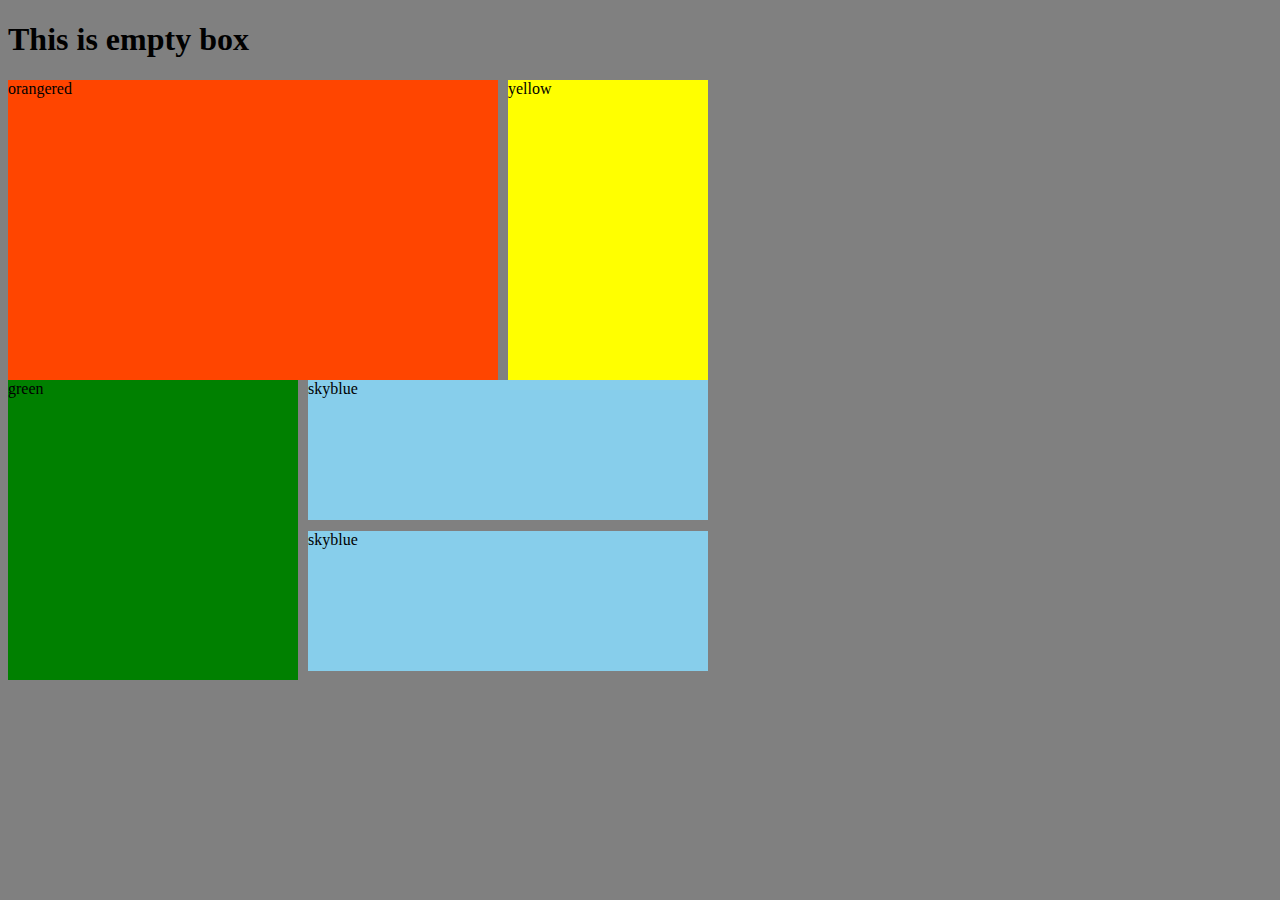
<file: zurigithub/index.html>
<!DOCTYPE html>
<html lang="en">
<head>
    <meta charset="UTF-8">
    <meta http-equiv="X-UA-Compatible" content="IE=edge">
    <meta name="viewport" content="width=device-width, initial-scale=1.0">
    <title>Document</title>
    <link rel="stylesheet" href="index.css">
</head>
<body>
    <div>
        <h1>This is empty box</h1>
    </div>
   <div style=" width: 700px">     
    <div class="yellow">yellow</div>
    <div class="orange">orangered</div>
    <div class="blue">skyblue</div>
    <div class="skyblue">skyblue</div>
    <div class="green">green</div>
    </div>
</body>
</html>
</file>
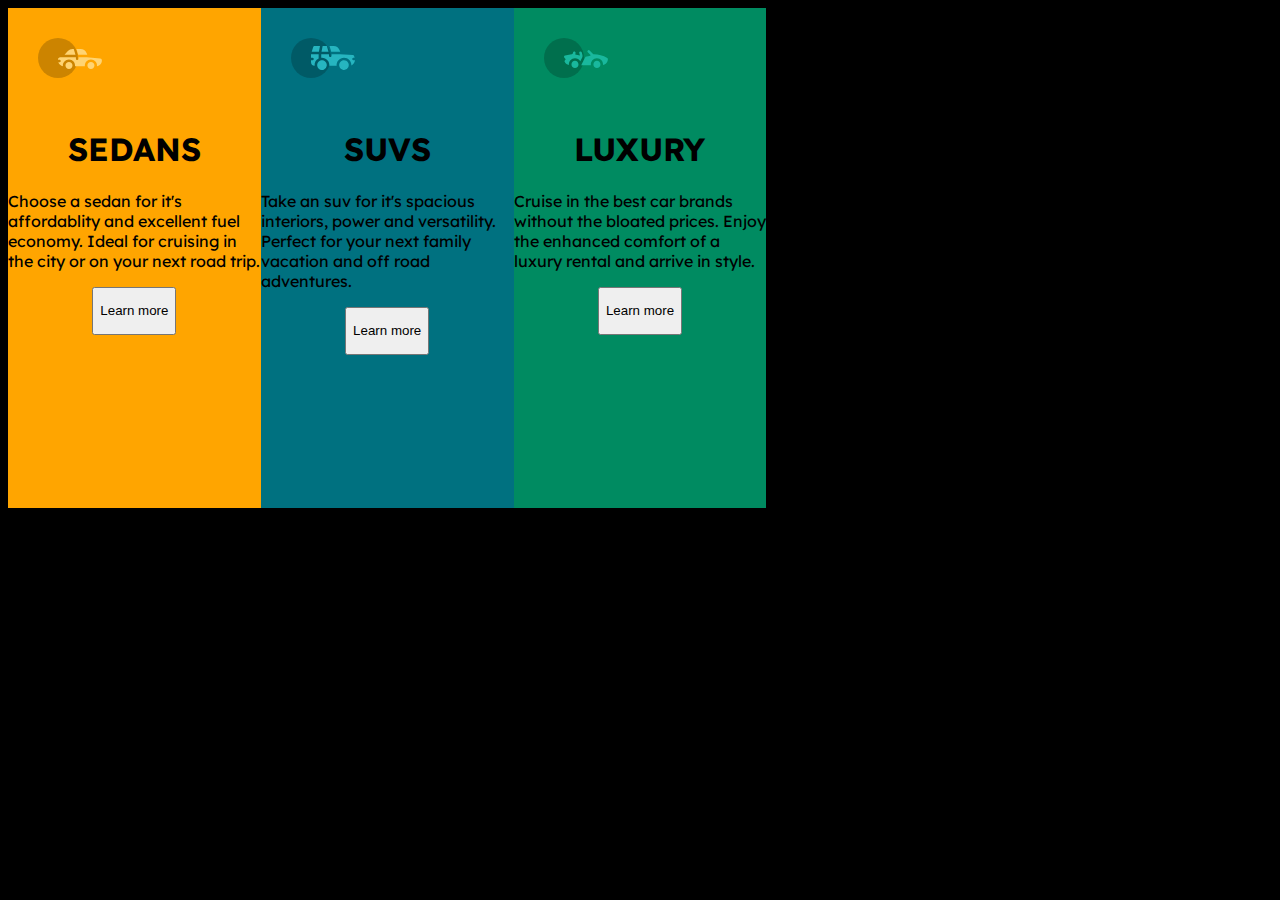
<file: zurigithub/language.html>
<!DOCTYPE html>
<html lang="en">
<head>
    <meta charset="UTF-8">
    <meta http-equiv="X-UA-Compatible" content="IE=edge">
    <meta name="viewport" content="width=device-width, initial-scale=1.0">
    <title>Document</title>
    <link rel="stylesheet" href="language.css">

    <link rel="preconnect" href="https://fonts.googleapis.com">
    <link rel="preconnect" href="https://fonts.gstatic.com" crossorigin>
    <link href="https://fonts.googleapis.com/css2?family=Lexend+Deca&display=swap" rel="stylesheet">
</head>
<style>
    body {font-family: 'Lexend Deca', sans-serif;}
</style>
<body>


    <div class="cars" style=" background-color: orange; font-family: ;">
        <div class="img"> 
            <img src="icon-sedans.svg" alt="logo of sedan">
        </div>

        <h1>
            SEDANS
        </h1>

        <p style="text-align: left;">
            Choose a sedan for it's affordablity and excellent fuel economy. Ideal for cruising in the city or on your next road trip.
        </p>

        <div class="learn">
            <button> 
                <p> Learn more</p>
            </button>
        </div>

    </div>


    <div class="cars" style="background-color:rgb(0, 113, 128);">
        <div class="img"> 
            <img src="icon-suvs.svg" alt="logo of suvs">
        </div>
        <h1>
            SUVS
        </h1>
        <p style="text-align: left;">
            Take an suv for it's spacious interiors, power and versatility. Perfect for your next family vacation and off road adventures.
        </p>
        <div class="learn">
            <button> 
                <p> Learn more</p>
            </button>
        </div>


    </div>
    <div class="cars" style="background-color: rgb(0, 139, 97);">
        <div class="img"> 
            <img src="icon-luxury.svg" alt="logo of luxury">
        </div>
        

        <h1>
            LUXURY
        </h1>

        <p style="text-align: left;">
            Cruise in the best car brands without the bloated prices. Enjoy the enhanced comfort of a luxury rental and arrive in style.
        </p>

        <div class="learn">
           <button> 
               <p> Learn more</p>
           </button>
            
            
        </div>
    </div>
</body>
</html>
</file>
<file: zurigithub/index.css>
body {
    background-color: grey;
}

.yellow {
    background-color: yellow;
    width: 200px;
    height: 300px;
    float: right;

}
.orange {
    width: 490px;
    height: 300px;
    background-color: orangered;
    
}

.blue {
    width: 400px;
    height: 140px;
    background-color: skyblue;
    float: right;
    border-bottom: 1px solid gray;
}

.skyblue {
    width: 400px;
    height: 140px;
    background-color: skyblue;
    float: right;
    border-top: 10px solid gray;
}

.green {
    width: 290px;
    height: 300px;
    background-color: green;
}
</file>
<file: zurigithub/language.css>
body {
    background-color: black;
}


.img {
    float: left;
    padding: 30px;
  }

.cars {
    width: 20%;
    height: 500px;
    float: left;
    text-align: center;
    
    

}

h1 {
    padding-top:100px ;
}

.learn {
    border-radius: 32px;
}
</file>
